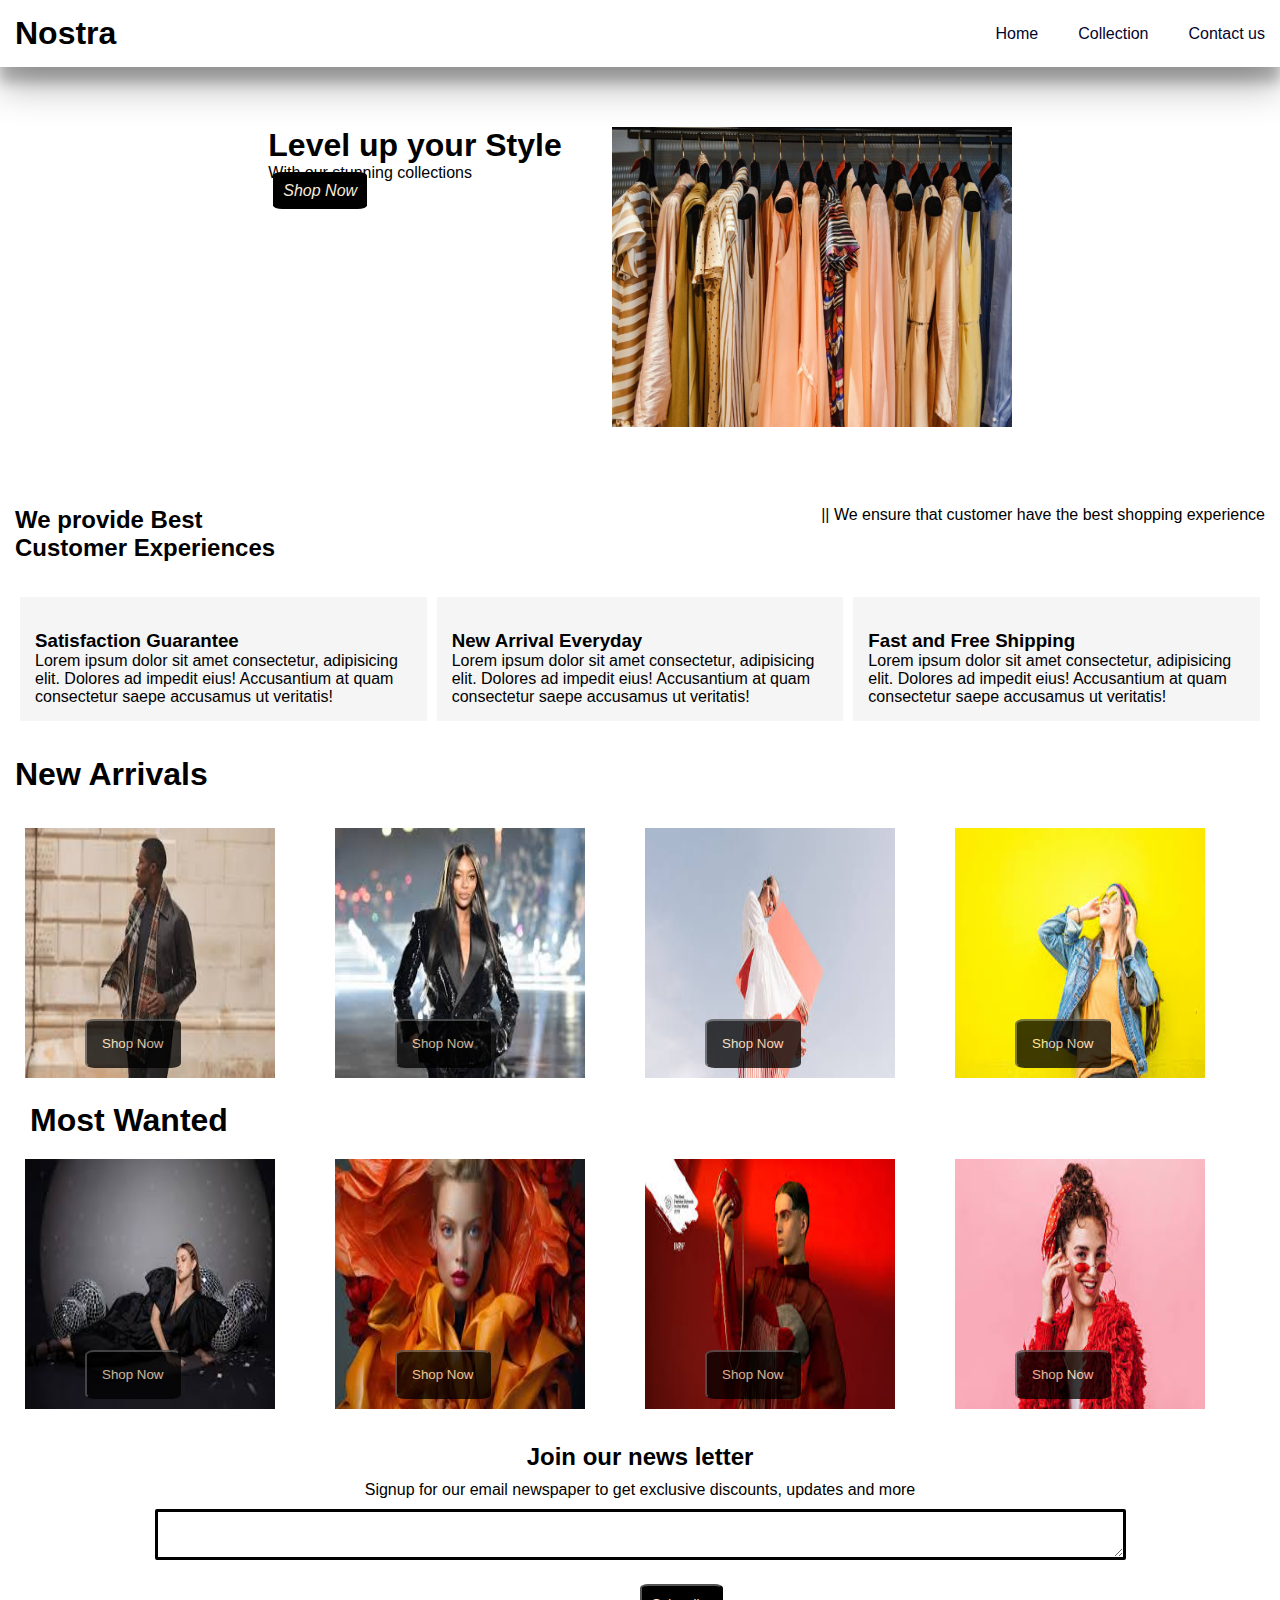
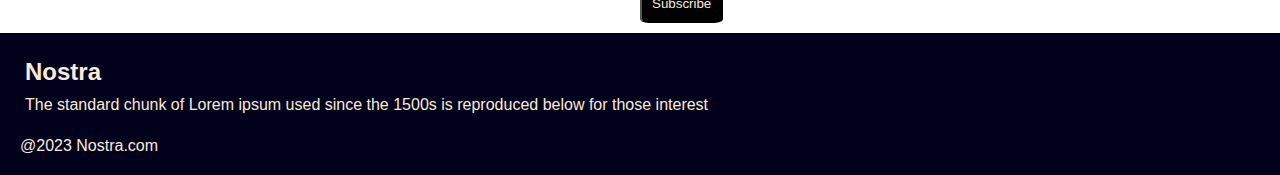
<file: index.html>
<!DOCTYPE html>
<html lang="en">
<head>
    <meta charset="UTF-8">
    <meta name="viewport" content="width=device-width, initial-scale=1.0">
    <link rel="stylesheet" href="./index.css">
    <script src="./index.js" defer></script>
    <link rel="stylesheet" href="https://cdnjs.cloudflare.com/ajax/libs/font-awesome/6.6.0/css/all.min.css" integrity="sha512-Kc323vGBEqzTmouAECnVceyQqyqdsSiqLQISBL29aUW4U/M7pSPA/gEUZQqv1cwx4OnYxTxve5UMg5GT6L4JJg==" crossorigin="anonymous" referrerpolicy="no-referrer" />
    <title>Nostra</title>
</head>
<body>
    <div class="navbar">
        <h1>Nostra</h1>
        <div class="navbar-links">
            <a href="./index.html">Home</a>
            <a href="./collection.html">Collection</a>
            <a href="./contact.html">Contact us</a>
        </div>
            <i class="fa-solid fa-bars fa-beat" onclick="showsidenavbar()"></i>

    </div>
    <div class="side-navbar">
        <i class="fa-solid fa-x" style=" display: block; text-align: right; color: antiquewhite;" onclick="hidesidenavbar()"></i>
        <a href="./index.html">Home</a>
        <a href="./collection.html">Collection</a>
        <a href="./contact.html">Contact us</a>
    </div>
    <div class="main">
        <div>
        <h1>Level up your Style</h1>
        <p>With our stunning collections</p>
        <i class="fa-solid fa-shop fa-bounce">Shop Now</i>
    </div>
    <div>
        <img src="Untitled-1024-×-683px-26.jpg" alt="">
    </div>
        
    </div>
    <div class="contents">
        <div>
            <h2>We provide Best </h2>
            <h2>Customer Experiences</h2>

        </div>
        <div>
            || We ensure that customer have the best shopping experience
        </div>
    </div>
    <div class="boxes">
        <div>
            <i class="fa-solid fa-face-smile fa-shake" style="margin:10px"></i>
        <h3>Satisfaction Guarantee</h3>
        <p>Lorem ipsum dolor sit amet consectetur, adipisicing elit. Dolores ad impedit eius! Accusantium at quam consectetur saepe accusamus ut veritatis!</p>
    </div>
    <div>
        <i class="fa-solid fa-plane-arrival fa-flip"></i>
        <h3>New Arrival Everyday</h3>
        <p>Lorem ipsum dolor sit amet consectetur, adipisicing elit. Dolores ad impedit eius! Accusantium at quam consectetur saepe accusamus ut veritatis!</p>
    </div>
    <div>
        <i class="fa-solid fa-ship fa-beat"></i>
        <h3>Fast and Free Shipping</h3>
        <p>Lorem ipsum dolor sit amet consectetur, adipisicing elit. Dolores ad impedit eius! Accusantium at quam consectetur saepe accusamus ut veritatis!</p>
    </div>
    </div>
    <h1 style="padding: 15px;">New Arrivals</h1>
<div class="many-images">
    <div class="box-images">
        <img src="images (8).jpg">
        <button>Shop Now <i class="fa-solid fa-arrow-right fa-shake"></i></button>

    </div>
    <div class="box-images">
        <img src="images (9).jpg">
        <button>Shop Now <i class="fa-solid fa-arrow-right fa-shake"></i></button>

    </div>
    <div class="box-images">
        <img src="images (3).jpg">
        <button>Shop Now <i class="fa-solid fa-arrow-right fa-shake"></i></button>

    </div>
    <div class="box-images">
        <img src="images (4).jpg">
        <button>Shop Now <i class="fa-solid fa-arrow-right fa-shake"></i></button>

    </div>
    <h1 style="padding: 15px; display: flex; flex-basis: 100%;">Most Wanted</h1>
    <div class="box-images">
        <img src="images (5).jpg">
        <button>Shop Now <i class="fa-solid fa-arrow-right fa-shake"></i></button>

    </div>
    <div class="box-images">
        <img src="images (6).jpg">
        <button>Shop Now <i class="fa-solid fa-arrow-right fa-shake"></i></button>

    </div>
    <div class="box-images">
        <img src="images (7).jpg">
        <button>Shop Now <i class="fa-solid fa-arrow-right fa-shake"></i></button>

    </div>
    <div class="box-images">
        <img src="images.jpg">
        <button>Shop Now <i class="fa-solid fa-arrow-right fa-shake"></i></button>

    </div>

</div>
<div class="newsletter">
    <h2>Join our news letter</h2>
    <p style="padding: 10px;">Signup for our email newspaper to get exclusive discounts, updates and more</p>
    <textarea style="padding: 10px;"></textarea>
    <button>Subscribe <i class="fa-solid fa-arrow-right fa-shake"></i></button>

</div>

<div class="details">
   <h2 style="padding: 5px;">Nostra</h2>
   <p style="padding: 5px;">The standard chunk of Lorem ipsum used since the 1500s is reproduced below for those interest</p>
   <i class="fa-brands fa-instagram fa-bounce" style="padding: 5px;"></i>
   <i class="fa-brands fa-twitter fa-bounce" style="padding: 5px;"></i>
   <i class="fa-brands fa-facebook fa-bounce" style="padding: 5px;"></i>
   <p>@2023 Nostra.com</p>
</div>
</body>
</html>
</file>
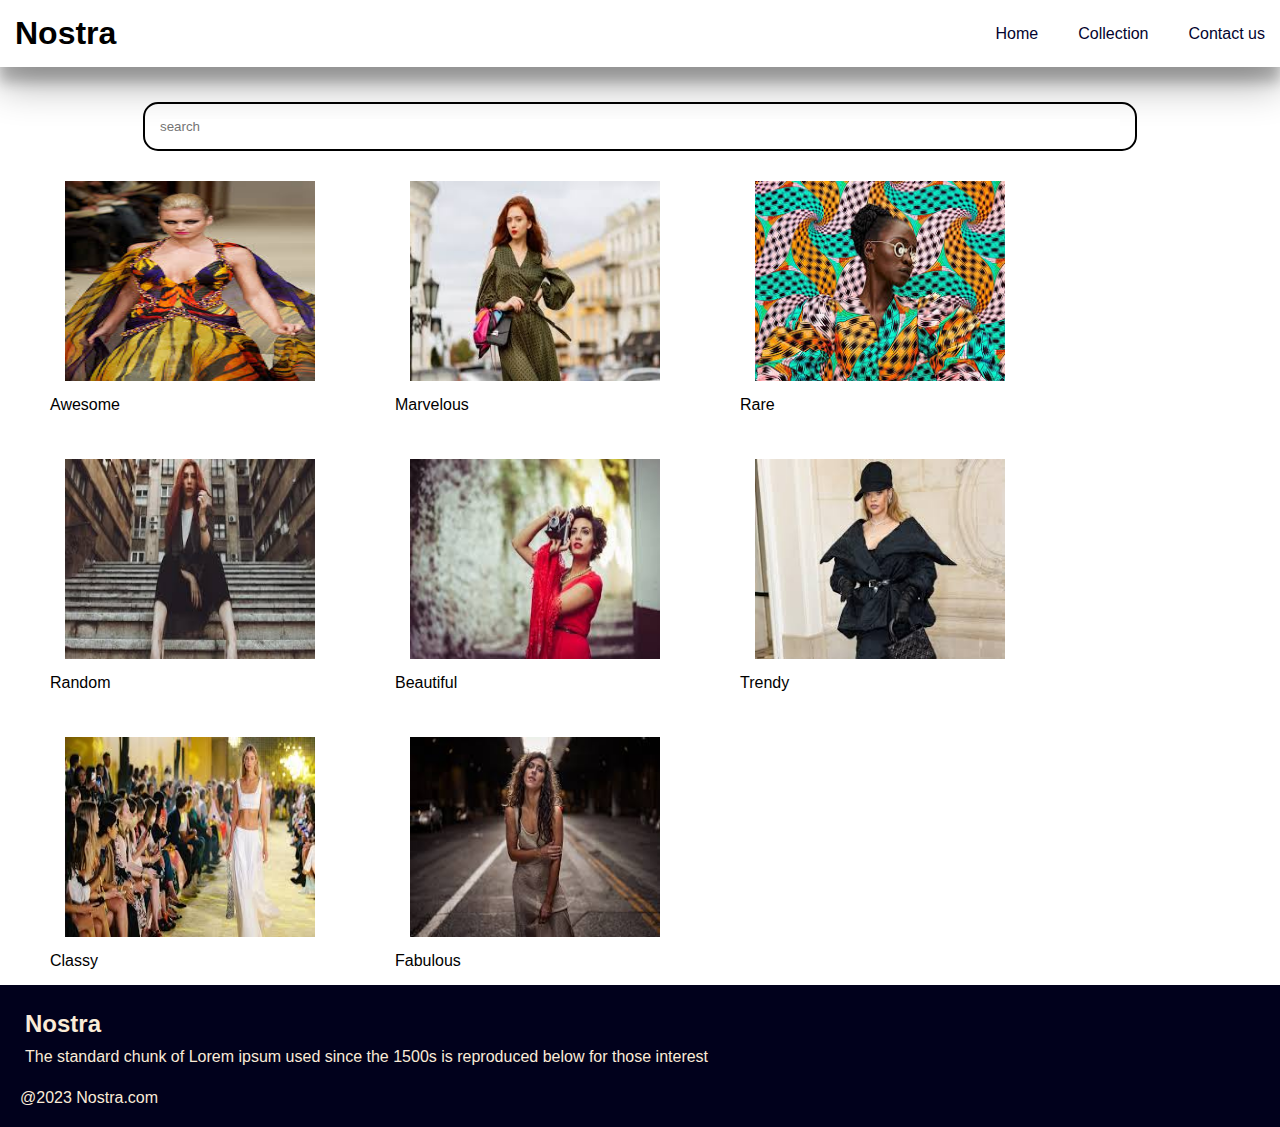
<file: collection.html>
<!DOCTYPE html>
<html lang="en">
<head>
    <meta charset="UTF-8">
    <meta name="viewport" content="width=device-width, initial-scale=1.0">
    <link rel="stylesheet" href="./index.css">
    <script src="./index.js" defer></script>
    <script src="./collection.js" defer></script>
    <link rel="stylesheet" href="https://cdnjs.cloudflare.com/ajax/libs/font-awesome/6.6.0/css/all.min.css" integrity="sha512-Kc323vGBEqzTmouAECnVceyQqyqdsSiqLQISBL29aUW4U/M7pSPA/gEUZQqv1cwx4OnYxTxve5UMg5GT6L4JJg==" crossorigin="anonymous" referrerpolicy="no-referrer" />
    <title>Nostra</title>
</head>
<body>
    <div class="navbar">
        <h1>Nostra</h1>
        <div class="navbar-links">
            <a href="./index.html">Home</a>
            <a href="./collection.html">Collection</a>
            <a href="./contact.html">Contact us</a>
        </div>
            <i class="fa-solid fa-bars fa-beat" onclick="showsidenavbar()"></i>

    </div>
    <div class="side-navbar">
        <i class="fa-solid fa-x" style=" display: block; text-align: right; color: antiquewhite;" onclick="hidesidenavbar()"></i>
        <a href="./index.html">Home</a>
        <a href="./collection.html">Collection</a>
        <a href="./contact.html">Contact us</a>
    </div>
   
</div>

<div class="searchbox">
    <form>
        <input placeholder="search" class="inputbox">
        <i class="fa-solid fa-magnifying-glass beat"></i>
</form>
</div>

<div class="searchimages">
    <div>
    <img src="images (10).jpg">
    <p>Awesome</p>
</div>

<div>
    <img src="images (11).jpg">
    <p>Marvelous</p>
</div>

<div>
    <img src="images (12).jpg">
    <p>Rare</p>
    </div>

    <div>
    <img src="images (13).jpg">
    <p>Random</p>
    </div>

    <div>
    <img src="images (18).jpg">
    <p>Beautiful</p>
    </div>

    <div>
    <img src="images (15).jpg">
    <p>Trendy</p>
    </div>

    <div>
    <img src="images (16).jpg">
    <p>Classy</p>
    </div>

    <div>
    <img src="images (17).jpg">
    <p>Fabulous</p>
    </div>
    
    
    
</div>

<div class="details">
   <h2 style="padding: 5px;">Nostra</h2>
   <p style="padding: 5px;">The standard chunk of Lorem ipsum used since the 1500s is reproduced below for those interest</p>
   <i class="fa-brands fa-instagram fa-bounce" style="padding: 5px;"></i>
   <i class="fa-brands fa-twitter fa-bounce" style="padding: 5px;"></i>
   <i class="fa-brands fa-facebook fa-bounce" style="padding: 5px;"></i>
   <p>@2023 Nostra.com</p>
</div>
</body>
</html>
</file>
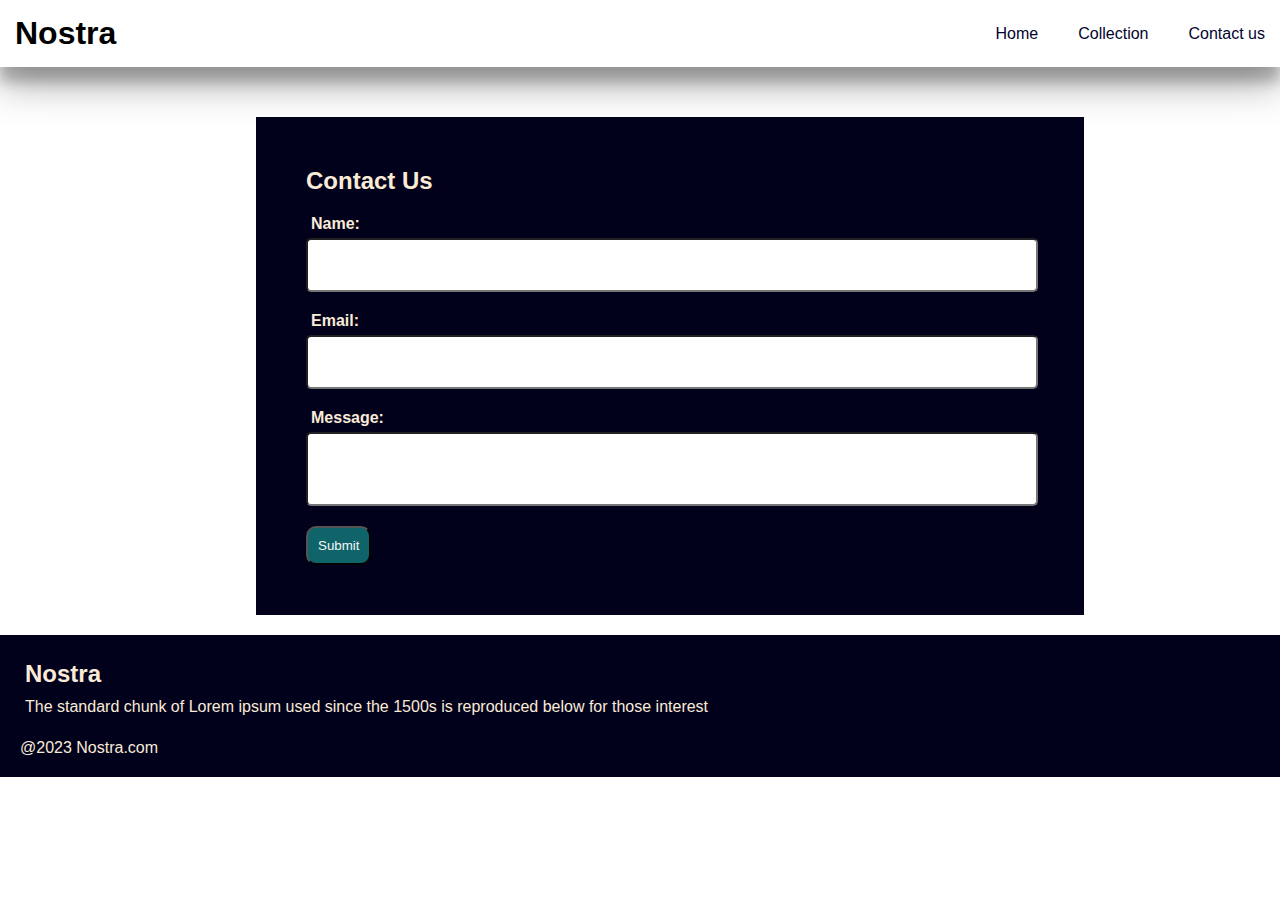
<file: contact.html>
<!DOCTYPE html>
<html lang="en">
<head>
    <meta charset="UTF-8">
    <meta name="viewport" content="width=device-width, initial-scale=1.0">
    <link rel="stylesheet" href="./index.css">
    <script src="./index.js" defer></script>
    <script src="C:\Users\91960\Desktop\ecommerce\collection.js" defer></script>
    <link rel="stylesheet" href="https://cdnjs.cloudflare.com/ajax/libs/font-awesome/6.6.0/css/all.min.css" integrity="sha512-Kc323vGBEqzTmouAECnVceyQqyqdsSiqLQISBL29aUW4U/M7pSPA/gEUZQqv1cwx4OnYxTxve5UMg5GT6L4JJg==" crossorigin="anonymous" referrerpolicy="no-referrer" />
    <title>Nostra</title>
</head>
<body>
    <div class="navbar">
        <h1>Nostra</h1>
        <div class="navbar-links">
            <a href="./index.html">Home</a>
            <a href="./collection.html">Collection</a>
            <a href="./contact.html">Contact us</a>
        </div>
            <i class="fa-solid fa-bars fa-beat" onclick="showsidenavbar()"></i>

    </div>
    <div class="side-navbar">
        <i class="fa-solid fa-x" style=" display: block; text-align: right; color: antiquewhite;" onclick="hidesidenavbar()"></i>
        <a href="./index.html">Home</a>
        <a href="./collection.html">Collection</a>
        <a href="./contact.html">Contact us</a>
    </div>
   
</div>

<div class="contact">
    <div>
        <h2>Contact Us</h2>
    </div>

    <div>
        <h4>Name:</h4>
        <input style="height:50px;">
    </div>

    <div>
        <h4>Email:</h4>
        <input style="height:50px;">
    </div>

    <div>
        <h4>Message:</h4>
        <input style="height:70px;">
    </div>

    <div>
        <button>Submit</button>
    </div>

</div>

<div class="details">
   <h2 style="padding: 5px;">Nostra</h2>
   <p style="padding: 5px;">The standard chunk of Lorem ipsum used since the 1500s is reproduced below for those interest</p>
   <i class="fa-brands fa-instagram fa-bounce" style="padding: 5px;"></i>
   <i class="fa-brands fa-twitter fa-bounce" style="padding: 5px;"></i>
   <i class="fa-brands fa-facebook fa-bounce" style="padding: 5px;"></i>
   <p>@2023 Nostra.com</p>
</div>
</body>
</html>
</file>
<file: index.css>
*{
    padding: 0;
    margin: 0;
    font-family: sans-serif;
}  

.navbar{
    display: flex;
    justify-content: space-between;
    align-items: center;
    padding: 15px;
    box-shadow: rgba(0, 0, 0, 0.3) 0px 19px 38px, rgba(0, 0, 0, 0.22) 0px 15px 12px;}
.navbar-links {
    display: flex;
    column-gap: 40px;
    text-decoration: none;
}
.navbar-links a{
    color:rgb(3, 3, 46) ;
    text-decoration: none;
}
.navbar-links a:hover{
    text-decoration: underline;
}
.navbar i{
    display: none;
}
@media screen and (max-width:700px) {
    .navbar i{
        display: block;
    }
    .navbar-links{
        display: none;
    }
    .boxes{
        display: flex;
        flex-direction: column;
    }
}
.side-navbar{
    position: fixed;
    height: 100%;
    width: 50%;
    background-color: rgb(1, 1, 28);
    top: 0;
    left: -60%;
    padding: 20px;
    transition: 3s;
}
.side-navbar a{
    display: flex;
    flex-direction: row;
    margin: 15px;
    color: antiquewhite;
    text-decoration: none;
    padding: 5px;
}
.side-navbar a:hover{
    text-decoration: underline;
    cursor: pointer;
}
.main{
    display: flex;
    justify-content: center;
    gap: 50px;
    padding: 60px;

}
.main i{
    background-color: black;
    color: antiquewhite;
    padding: 10px;
    margin: 5px;
    border-radius: 10%;
}
.main img{
    width: 400px;
    height: 300px;
}
.contents{
    display: flex;
    justify-content: space-between;
    padding: 15px;
}
.boxes{
    display: flex;
    padding: 15px;
}
.boxes div{
    background-color: whitesmoke;
    padding: 15px;
    margin: 5px;
}
.boxes div i{
    margin: 10px;
}
.many-images{
    display: flex;
    justify-content: space-around;
    flex-wrap: wrap;
    padding: 15px;
    justify-content: center;
}
.many-images img{
    width: 250px;
    height: 250px;
}
.box-images{
    position: relative;
    flex-basis: 24%;
    margin: 5px;
}
.many-images button{
    position: absolute;
    top: 75%;
    left: 20%;
    background-color: black;
    color: bisque;
    opacity: 75%;
    padding: 15px;
    border-radius: 10%;
}
.many-images2{
    display: flex;
    justify-content: space-around;
    flex-wrap: wrap;
    padding: 15px;
    justify-content: center;
}
.many-images2{
    width: 250px;
    height: 250px;
}
.newsletter{
    text-align: center;
    padding: 10px;
}
.newsletter textarea{
    width: 75%;
    height: 25px;
    border: solid;
    border-radius: 2px;

    
}
.newsletter button{
    background-color: black;
    color: antiquewhite;
    padding: 10px;
    border-radius: 10%;
    display: block;
    margin-left: 50%;
    margin-top: 20px;
}
.details{
    background-color:rgb(1, 1, 28) ;
    color: antiquewhite;
    width: 100%;
    height: fit-content;
    padding: 20px;
}

.searchbox{
    margin-top: 35px;
}
.searchbox form{
    width: 75%;
    display: flex;
    justify-content: space-between;
    align-items: center;
    border: solid black 2px;
    padding: 15px;
    border-radius: 15px;
    margin: auto;
}
.searchbox input{
    border: none;
    width: 100%;
}
.searchbox input:focus{
    outline: none;
}

.searchimages{
    display: flex;
    flex-wrap: wrap;
}
.searchimages div{
    display: flex;
    flex-wrap: wrap;
    flex-basis: 20%;
    margin: 15px;
    margin-left: 50px;
}
.searchimages div img{
    width: 250px;
    height: 200px;
    margin: 15px;
}
.searchimages div p{
    align-items: center;
}
.contact{
    background-color:rgb(1, 1, 28) ;
    color: antiquewhite;
    width: 60%;
    margin-top: 50px;
    margin-bottom: 20px;
    padding: 30px;
    margin-left: 20%;
}
.contact div input{
    width: 100%;
    border-radius: 5px;
}
.contact div{
    margin: 20px;
}
.contact h4{
    margin: 5px;
}
.contact div button{
    padding: 10px;
    background-color: rgb(15, 100, 106);
    color:whitesmoke;
    border-radius: 10px;

}
</file>
